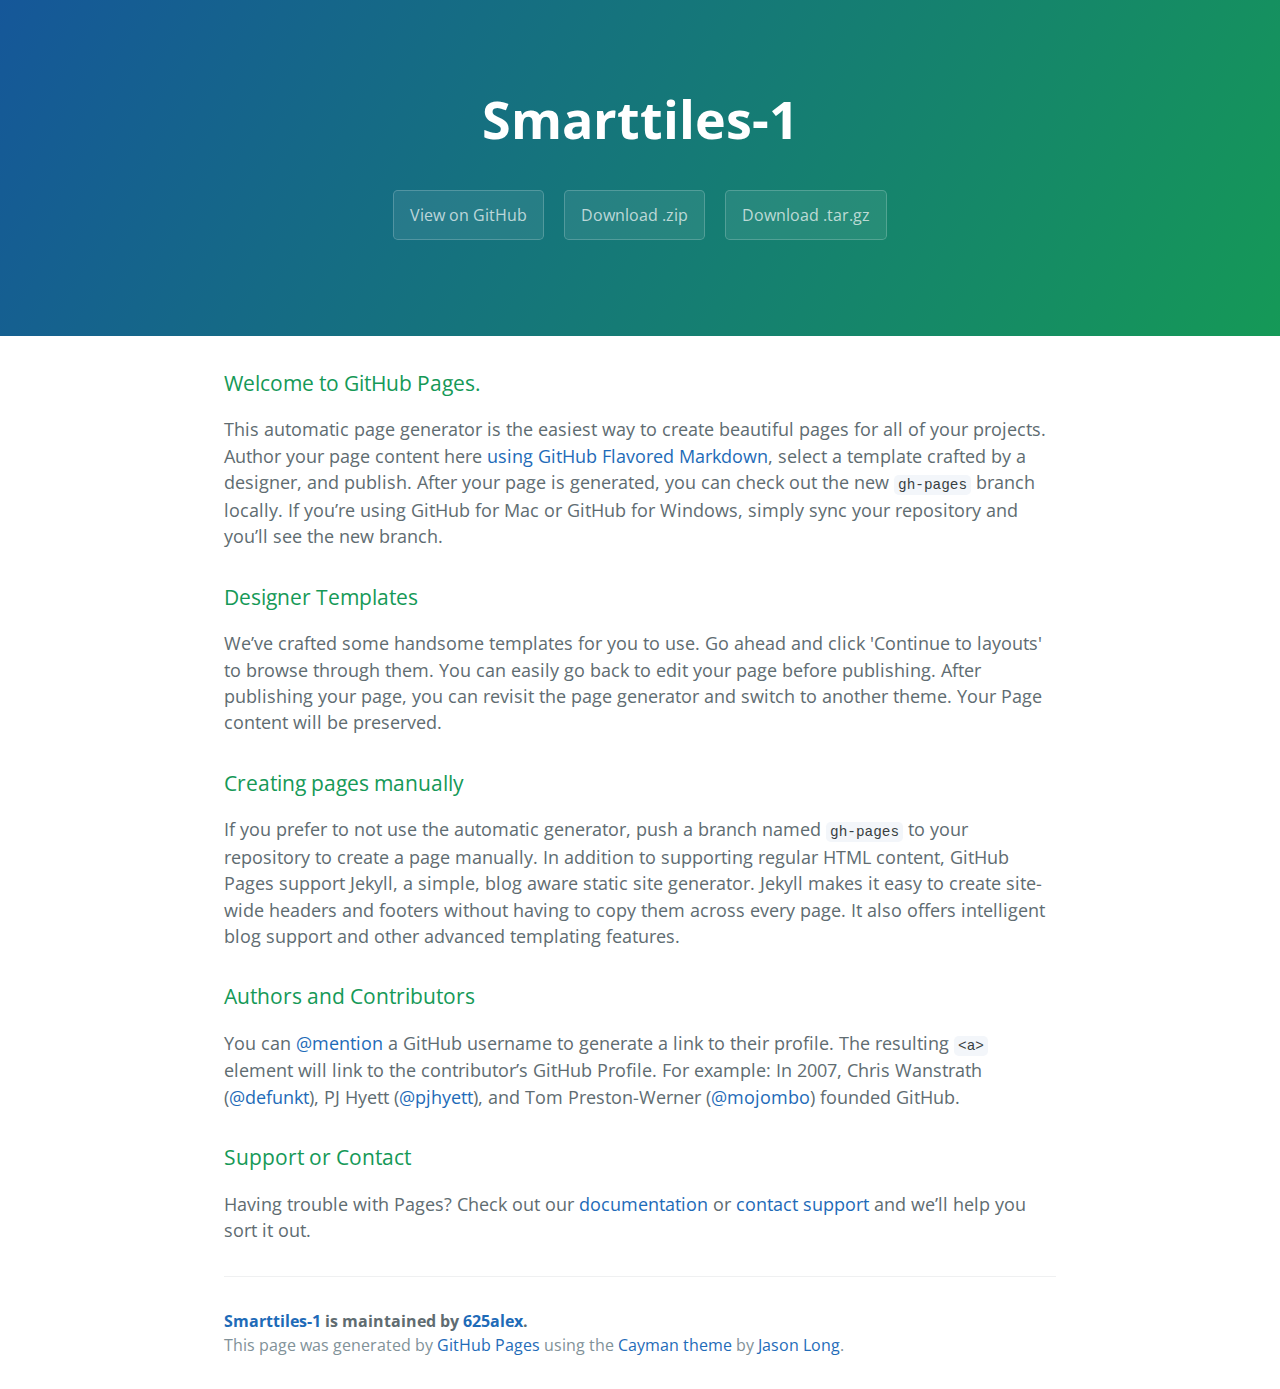
<file: index.html>
<!DOCTYPE html>
<html lang="en-us">
  <head>
    <meta charset="UTF-8">
    <title>Smarttiles-1 by 625alex</title>
    <meta name="viewport" content="width=device-width, initial-scale=1">
    <link rel="stylesheet" type="text/css" href="stylesheets/normalize.css" media="screen">
    <link href='http://fonts.googleapis.com/css?family=Open+Sans:400,700' rel='stylesheet' type='text/css'>
    <link rel="stylesheet" type="text/css" href="stylesheets/stylesheet.css" media="screen">
    <link rel="stylesheet" type="text/css" href="stylesheets/github-light.css" media="screen">
  </head>
  <body>
    <section class="page-header">
      <h1 class="project-name">Smarttiles-1</h1>
      <h2 class="project-tagline"></h2>
      <a href="https://github.com/625alex/SmartTiles-1" class="btn">View on GitHub</a>
      <a href="https://github.com/625alex/SmartTiles-1/zipball/master" class="btn">Download .zip</a>
      <a href="https://github.com/625alex/SmartTiles-1/tarball/master" class="btn">Download .tar.gz</a>
    </section>

    <section class="main-content">
      <h3>
<a id="welcome-to-github-pages" class="anchor" href="#welcome-to-github-pages" aria-hidden="true"><span class="octicon octicon-link"></span></a>Welcome to GitHub Pages.</h3>

<p>This automatic page generator is the easiest way to create beautiful pages for all of your projects. Author your page content here <a href="https://guides.github.com/features/mastering-markdown/">using GitHub Flavored Markdown</a>, select a template crafted by a designer, and publish. After your page is generated, you can check out the new <code>gh-pages</code> branch locally. If you’re using GitHub for Mac or GitHub for Windows, simply sync your repository and you’ll see the new branch.</p>

<h3>
<a id="designer-templates" class="anchor" href="#designer-templates" aria-hidden="true"><span class="octicon octicon-link"></span></a>Designer Templates</h3>

<p>We’ve crafted some handsome templates for you to use. Go ahead and click 'Continue to layouts' to browse through them. You can easily go back to edit your page before publishing. After publishing your page, you can revisit the page generator and switch to another theme. Your Page content will be preserved.</p>

<h3>
<a id="creating-pages-manually" class="anchor" href="#creating-pages-manually" aria-hidden="true"><span class="octicon octicon-link"></span></a>Creating pages manually</h3>

<p>If you prefer to not use the automatic generator, push a branch named <code>gh-pages</code> to your repository to create a page manually. In addition to supporting regular HTML content, GitHub Pages support Jekyll, a simple, blog aware static site generator. Jekyll makes it easy to create site-wide headers and footers without having to copy them across every page. It also offers intelligent blog support and other advanced templating features.</p>

<h3>
<a id="authors-and-contributors" class="anchor" href="#authors-and-contributors" aria-hidden="true"><span class="octicon octicon-link"></span></a>Authors and Contributors</h3>

<p>You can <a href="https://github.com/blog/821" class="user-mention">@mention</a> a GitHub username to generate a link to their profile. The resulting <code>&lt;a&gt;</code> element will link to the contributor’s GitHub Profile. For example: In 2007, Chris Wanstrath (<a href="https://github.com/defunkt" class="user-mention">@defunkt</a>), PJ Hyett (<a href="https://github.com/pjhyett" class="user-mention">@pjhyett</a>), and Tom Preston-Werner (<a href="https://github.com/mojombo" class="user-mention">@mojombo</a>) founded GitHub.</p>

<h3>
<a id="support-or-contact" class="anchor" href="#support-or-contact" aria-hidden="true"><span class="octicon octicon-link"></span></a>Support or Contact</h3>

<p>Having trouble with Pages? Check out our <a href="https://help.github.com/pages">documentation</a> or <a href="https://github.com/contact">contact support</a> and we’ll help you sort it out.</p>

      <footer class="site-footer">
        <span class="site-footer-owner"><a href="https://github.com/625alex/SmartTiles-1">Smarttiles-1</a> is maintained by <a href="https://github.com/625alex">625alex</a>.</span>

        <span class="site-footer-credits">This page was generated by <a href="https://pages.github.com">GitHub Pages</a> using the <a href="https://github.com/jasonlong/cayman-theme">Cayman theme</a> by <a href="https://twitter.com/jasonlong">Jason Long</a>.</span>
      </footer>

    </section>

  
  </body>
</html>
</file>
<file: stylesheets/stylesheet.css>
* {
  box-sizing: border-box; }

body {
  padding: 0;
  margin: 0;
  font-family: "Open Sans", "Helvetica Neue", Helvetica, Arial, sans-serif;
  font-size: 16px;
  line-height: 1.5;
  color: #606c71; }

a {
  color: #1e6bb8;
  text-decoration: none; }
  a:hover {
    text-decoration: underline; }

.btn {
  display: inline-block;
  margin-bottom: 1rem;
  color: rgba(255, 255, 255, 0.7);
  background-color: rgba(255, 255, 255, 0.08);
  border-color: rgba(255, 255, 255, 0.2);
  border-style: solid;
  border-width: 1px;
  border-radius: 0.3rem;
  transition: color 0.2s, background-color 0.2s, border-color 0.2s; }
  .btn + .btn {
    margin-left: 1rem; }

.btn:hover {
  color: rgba(255, 255, 255, 0.8);
  text-decoration: none;
  background-color: rgba(255, 255, 255, 0.2);
  border-color: rgba(255, 255, 255, 0.3); }

@media screen and (min-width: 64em) {
  .btn {
    padding: 0.75rem 1rem; } }

@media screen and (min-width: 42em) and (max-width: 64em) {
  .btn {
    padding: 0.6rem 0.9rem;
    font-size: 0.9rem; } }

@media screen and (max-width: 42em) {
  .btn {
    display: block;
    width: 100%;
    padding: 0.75rem;
    font-size: 0.9rem; }
    .btn + .btn {
      margin-top: 1rem;
      margin-left: 0; } }

.page-header {
  color: #fff;
  text-align: center;
  background-color: #159957;
  background-image: linear-gradient(120deg, #155799, #159957); }

@media screen and (min-width: 64em) {
  .page-header {
    padding: 5rem 6rem; } }

@media screen and (min-width: 42em) and (max-width: 64em) {
  .page-header {
    padding: 3rem 4rem; } }

@media screen and (max-width: 42em) {
  .page-header {
    padding: 2rem 1rem; } }

.project-name {
  margin-top: 0;
  margin-bottom: 0.1rem; }

@media screen and (min-width: 64em) {
  .project-name {
    font-size: 3.25rem; } }

@media screen and (min-width: 42em) and (max-width: 64em) {
  .project-name {
    font-size: 2.25rem; } }

@media screen and (max-width: 42em) {
  .project-name {
    font-size: 1.75rem; } }

.project-tagline {
  margin-bottom: 2rem;
  font-weight: normal;
  opacity: 0.7; }

@media screen and (min-width: 64em) {
  .project-tagline {
    font-size: 1.25rem; } }

@media screen and (min-width: 42em) and (max-width: 64em) {
  .project-tagline {
    font-size: 1.15rem; } }

@media screen and (max-width: 42em) {
  .project-tagline {
    font-size: 1rem; } }

.main-content :first-child {
  margin-top: 0; }
.main-content img {
  max-width: 100%; }
.main-content h1, .main-content h2, .main-content h3, .main-content h4, .main-content h5, .main-content h6 {
  margin-top: 2rem;
  margin-bottom: 1rem;
  font-weight: normal;
  color: #159957; }
.main-content p {
  margin-bottom: 1em; }
.main-content code {
  padding: 2px 4px;
  font-family: Consolas, "Liberation Mono", Menlo, Courier, monospace;
  font-size: 0.9rem;
  color: #383e41;
  background-color: #f3f6fa;
  border-radius: 0.3rem; }
.main-content pre {
  padding: 0.8rem;
  margin-top: 0;
  margin-bottom: 1rem;
  font: 1rem Consolas, "Liberation Mono", Menlo, Courier, monospace;
  color: #567482;
  word-wrap: normal;
  background-color: #f3f6fa;
  border: solid 1px #dce6f0;
  border-radius: 0.3rem; }
  .main-content pre > code {
    padding: 0;
    margin: 0;
    font-size: 0.9rem;
    color: #567482;
    word-break: normal;
    white-space: pre;
    background: transparent;
    border: 0; }
.main-content .highlight {
  margin-bottom: 1rem; }
  .main-content .highlight pre {
    margin-bottom: 0;
    word-break: normal; }
.main-content .highlight pre, .main-content pre {
  padding: 0.8rem;
  overflow: auto;
  font-size: 0.9rem;
  line-height: 1.45;
  border-radius: 0.3rem; }
.main-content pre code, .main-content pre tt {
  display: inline;
  max-width: initial;
  padding: 0;
  margin: 0;
  overflow: initial;
  line-height: inherit;
  word-wrap: normal;
  background-color: transparent;
  border: 0; }
  .main-content pre code:before, .main-content pre code:after, .main-content pre tt:before, .main-content pre tt:after {
    content: normal; }
.main-content ul, .main-content ol {
  margin-top: 0; }
.main-content blockquote {
  padding: 0 1rem;
  margin-left: 0;
  color: #819198;
  border-left: 0.3rem solid #dce6f0; }
  .main-content blockquote > :first-child {
    margin-top: 0; }
  .main-content blockquote > :last-child {
    margin-bottom: 0; }
.main-content table {
  display: block;
  width: 100%;
  overflow: auto;
  word-break: normal;
  word-break: keep-all; }
  .main-content table th {
    font-weight: bold; }
  .main-content table th, .main-content table td {
    padding: 0.5rem 1rem;
    border: 1px solid #e9ebec; }
.main-content dl {
  padding: 0; }
  .main-content dl dt {
    padding: 0;
    margin-top: 1rem;
    font-size: 1rem;
    font-weight: bold; }
  .main-content dl dd {
    padding: 0;
    margin-bottom: 1rem; }
.main-content hr {
  height: 2px;
  padding: 0;
  margin: 1rem 0;
  background-color: #eff0f1;
  border: 0; }

@media screen and (min-width: 64em) {
  .main-content {
    max-width: 64rem;
    padding: 2rem 6rem;
    margin: 0 auto;
    font-size: 1.1rem; } }

@media screen and (min-width: 42em) and (max-width: 64em) {
  .main-content {
    padding: 2rem 4rem;
    font-size: 1.1rem; } }

@media screen and (max-width: 42em) {
  .main-content {
    padding: 2rem 1rem;
    font-size: 1rem; } }

.site-footer {
  padding-top: 2rem;
  margin-top: 2rem;
  border-top: solid 1px #eff0f1; }

.site-footer-owner {
  display: block;
  font-weight: bold; }

.site-footer-credits {
  color: #819198; }

@media screen and (min-width: 64em) {
  .site-footer {
    font-size: 1rem; } }

@media screen and (min-width: 42em) and (max-width: 64em) {
  .site-footer {
    font-size: 1rem; } }

@media screen and (max-width: 42em) {
  .site-footer {
    font-size: 0.9rem; } }
</file>
<file: stylesheets/github-light.css>
/*
   Copyright 2014 GitHub Inc.

   Licensed under the Apache License, Version 2.0 (the "License");
   you may not use this file except in compliance with the License.
   You may obtain a copy of the License at

       http://www.apache.org/licenses/LICENSE-2.0

   Unless required by applicable law or agreed to in writing, software
   distributed under the License is distributed on an "AS IS" BASIS,
   WITHOUT WARRANTIES OR CONDITIONS OF ANY KIND, either express or implied.
   See the License for the specific language governing permissions and
   limitations under the License.

*/

.pl-c /* comment */ {
  color: #969896;
}

.pl-c1      /* constant, markup.raw, meta.diff.header, meta.module-reference, meta.property-name, support, support.constant, support.variable, variable.other.constant */,
.pl-s .pl-v /* string variable */ {
  color: #0086b3;
}

.pl-e  /* entity */,
.pl-en /* entity.name */ {
  color: #795da3;
}

.pl-s .pl-s1 /* string source */,
.pl-smi      /* storage.modifier.import, storage.modifier.package, storage.type.java, variable.other, variable.parameter.function */ {
  color: #333;
}

.pl-ent /* entity.name.tag */ {
  color: #63a35c;
}

.pl-k /* keyword, storage, storage.type */ {
  color: #a71d5d;
}

.pl-pds              /* punctuation.definition.string, string.regexp.character-class */,
.pl-s                /* string */,
.pl-s .pl-pse .pl-s1 /* string punctuation.section.embedded source */,
.pl-sr               /* string.regexp */,
.pl-sr .pl-cce       /* string.regexp constant.character.escape */,
.pl-sr .pl-sra       /* string.regexp string.regexp.arbitrary-repitition */,
.pl-sr .pl-sre       /* string.regexp source.ruby.embedded */ {
  color: #183691;
}

.pl-v /* variable */ {
  color: #ed6a43;
}

.pl-id /* invalid.deprecated */ {
  color: #b52a1d;
}

.pl-ii /* invalid.illegal */ {
  background-color: #b52a1d;
  color: #f8f8f8;
}

.pl-sr .pl-cce /* string.regexp constant.character.escape */ {
  color: #63a35c;
  font-weight: bold;
}

.pl-ml /* markup.list */ {
  color: #693a17;
}

.pl-mh        /* markup.heading */,
.pl-mh .pl-en /* markup.heading entity.name */,
.pl-ms        /* meta.separator */ {
  color: #1d3e81;
  font-weight: bold;
}

.pl-mq /* markup.quote */ {
  color: #008080;
}

.pl-mi /* markup.italic */ {
  color: #333;
  font-style: italic;
}

.pl-mb /* markup.bold */ {
  color: #333;
  font-weight: bold;
}

.pl-md /* markup.deleted, meta.diff.header.from-file */ {
  background-color: #ffecec;
  color: #bd2c00;
}

.pl-mi1 /* markup.inserted, meta.diff.header.to-file */ {
  background-color: #eaffea;
  color: #55a532;
}

.pl-mdr /* meta.diff.range */ {
  color: #795da3;
  font-weight: bold;
}

.pl-mo /* meta.output */ {
  color: #1d3e81;
}
</file>
